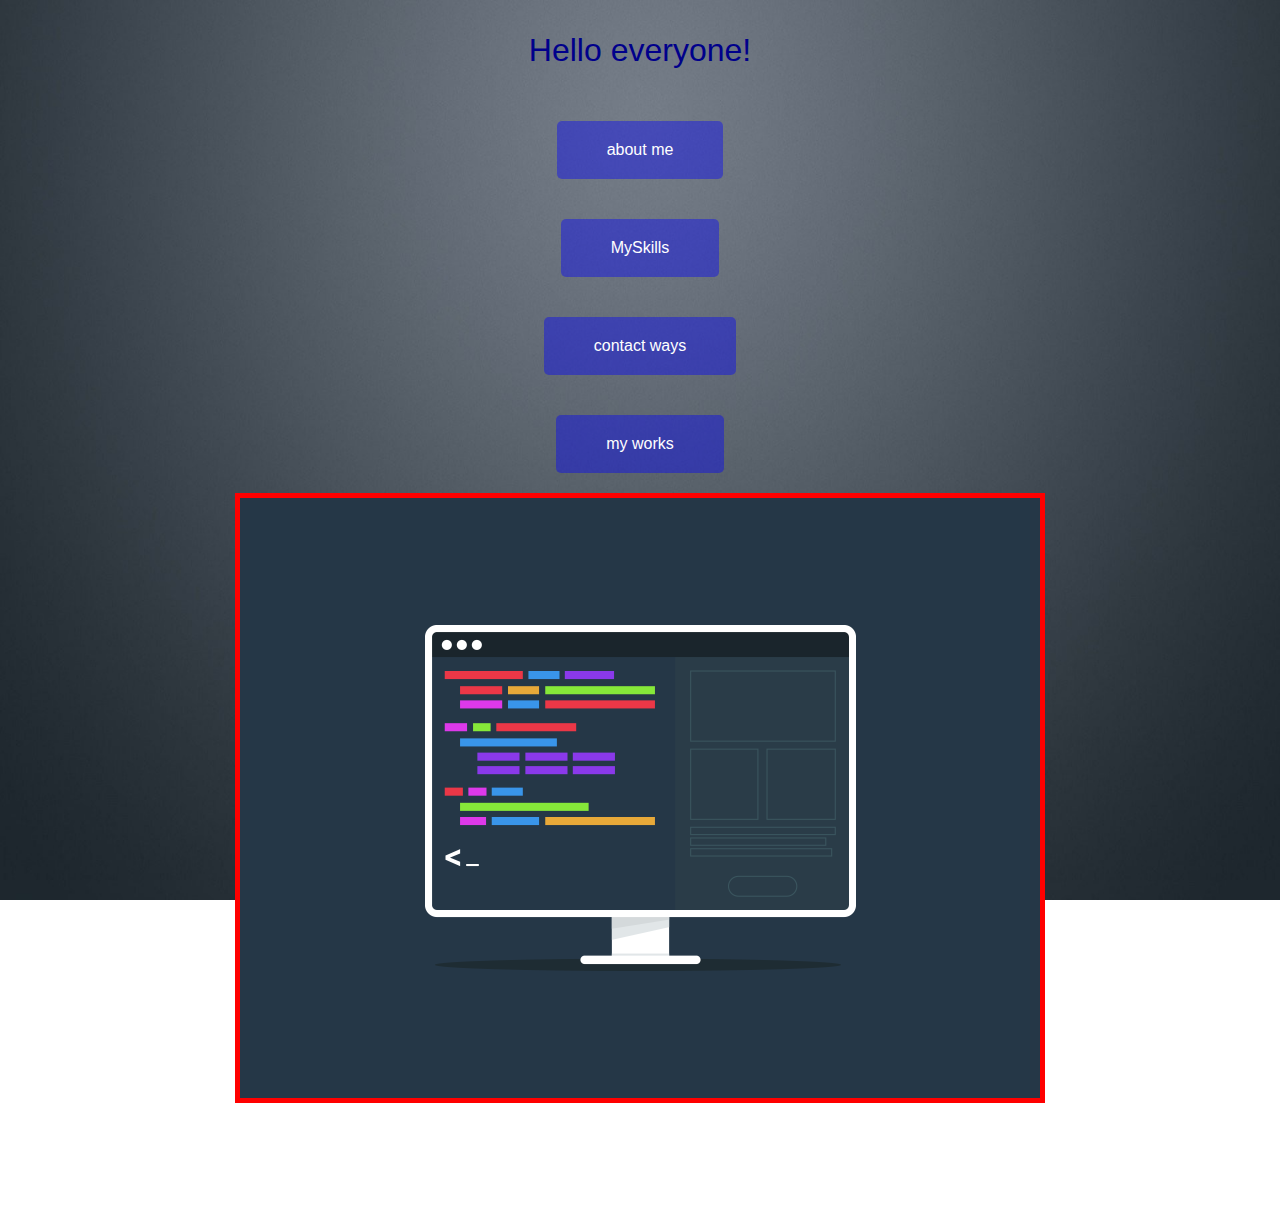
<file: index.html>
<!DOCTYPE html>
<html lang="en">
<head>
    <meta charset="UTF-8">
    <meta name="viewport" content="width=device-width, initial-scale=1.0">
    <title>Sasan-Nikjoo</title>
    <link rel="stylesheet" href="style.css">
</head>
<body>




<p id="Welcome">Hello everyone!</p>



    <div class="button-container">
        <div class="menu">
            <button class="glassy-button" id="btn2">about me</button>
        </div>

        <div class="menu">
            <button class="glassy-button" id="btn3">MySkills</button>
        </div>

        <div class="menu">
            <button class="glassy-button" id="btn4">contact ways</button>
        </div>

        <div class="menu">
            <button class="glassy-button" id="btn5">my works</button>
        </div>

    </div>

    

    <img src="1.png" alt="Description of the image">

<P id="end">believe in your code</P>



<script src="script.js"></script>
</body>
</html>
</file>
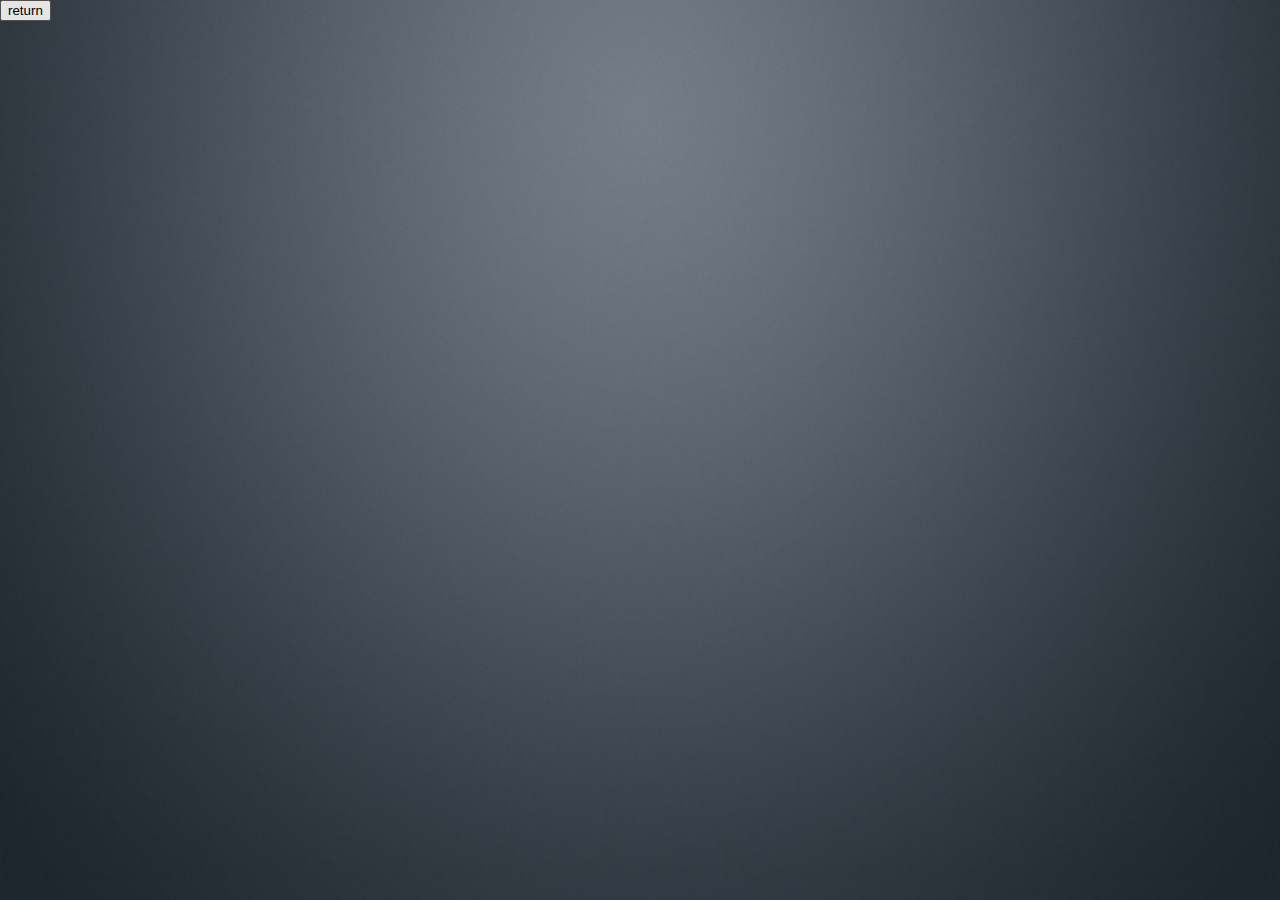
<file: index2.html>
<!DOCTYPE html>
<html lang="en">
<head>
    <meta charset="UTF-8">
    <meta name="viewport" content="width=device-width, initial-scale=1.0">
    <title>Document</title>
    <link rel="stylesheet" href="style2.css">
</head>
<body>
    <button id="return2">return</button>
    <script src="script2.js"></script>
</body>
</html>
</file>
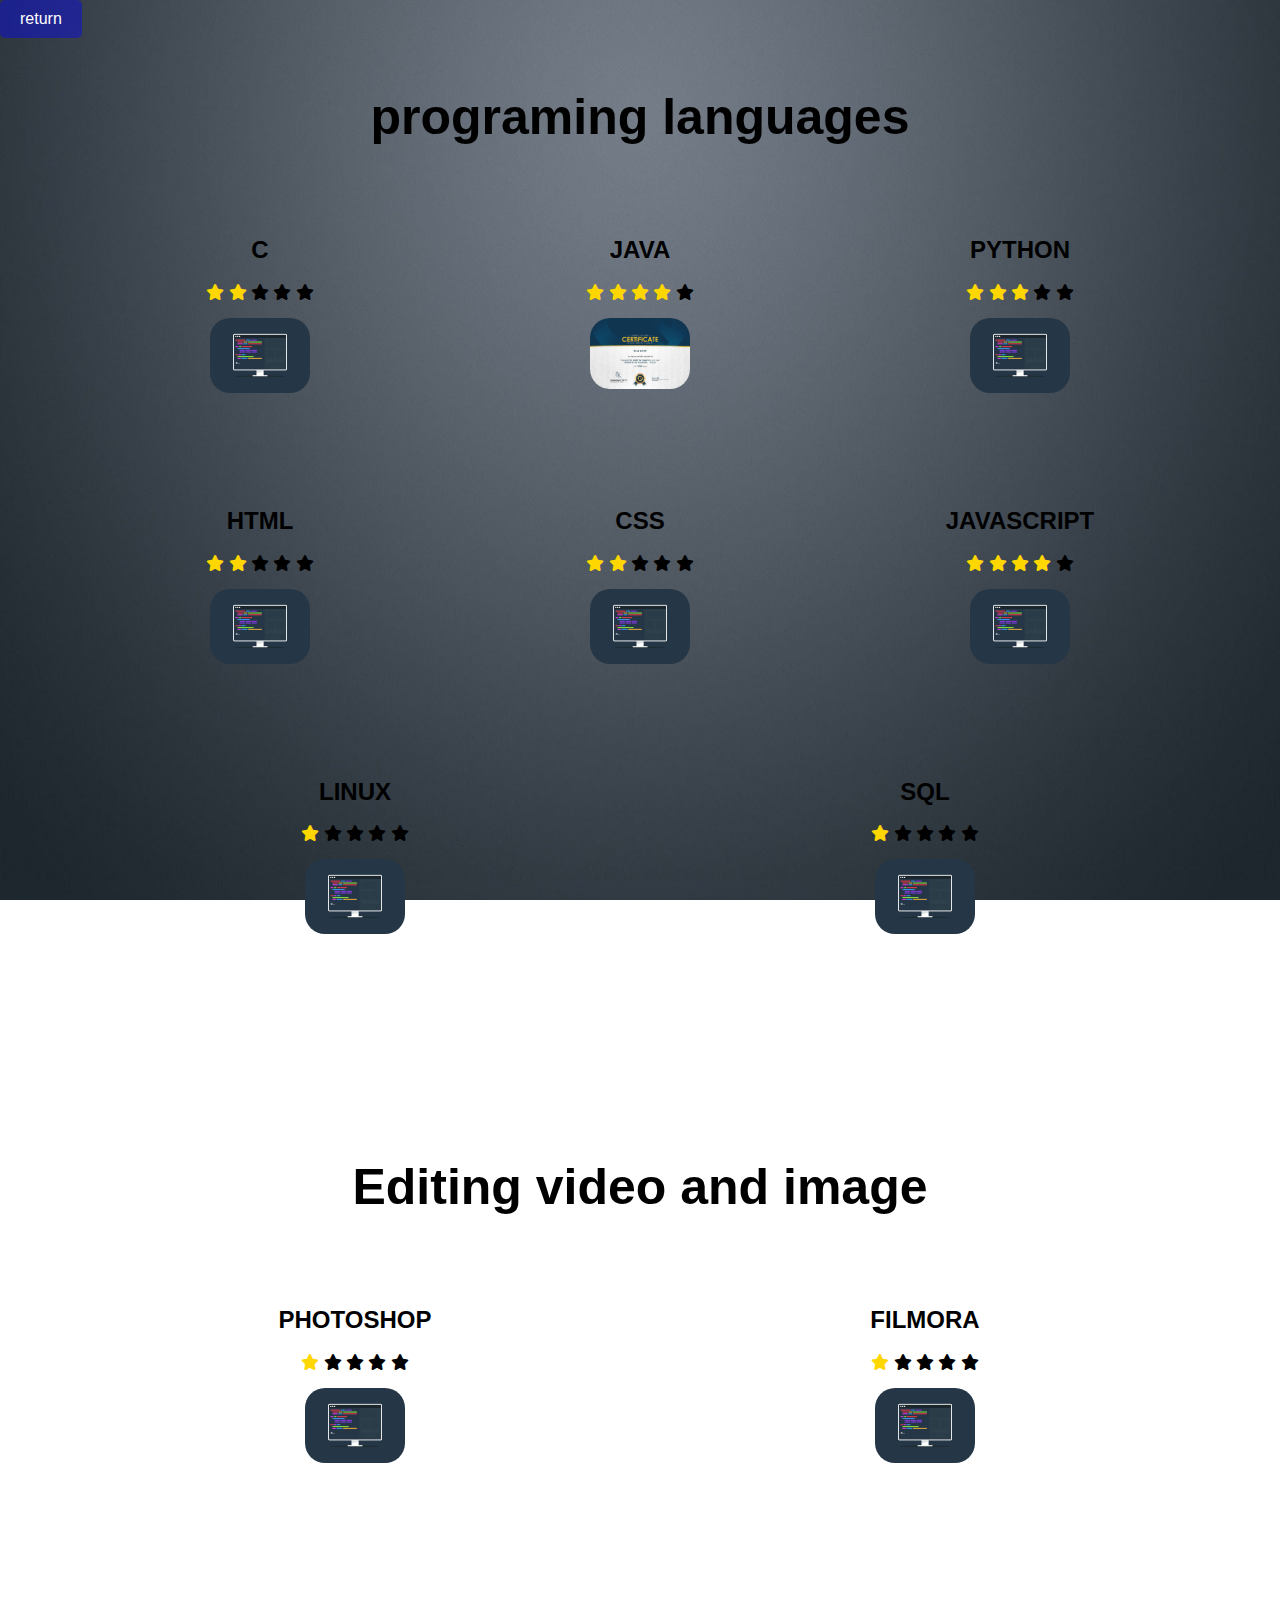
<file: index3.html>
<!DOCTYPE html>
<html lang="en">
<head>
    <meta charset="UTF-8">
    <meta name="viewport" content="width=device-width, initial-scale=1.0">
    <title>MySkills</title>
    <link rel="stylesheet" href="style3.css">
    <link rel="stylesheet" href="https://cdnjs.cloudflare.com/ajax/libs/font-awesome/6.2.1/css/all.min.css">
</head>
<body>
    <button id="return3">return</button>


    <h3>programing languages</h3>

    <div class="container">
        <div class="column">
            <h2>C</h2>
            <p>
                <i class="fas fa-star gold-star"></i>
                <i class="fas fa-star gold-star"></i>
                <i class="fas fa-star"></i>
                <i class="fas fa-star"></i>
                <i class="fas fa-star"></i>
            </p>
            <img src="1.png" alt="Description of the image">
        </div>
        <div class="column">
            <h2>JAVA</h2>
            <p>
                <i class="fas fa-star gold-star"></i>
                <i class="fas fa-star gold-star"></i>
                <i class="fas fa-star gold-star"></i>
                <i class="fas fa-star gold-star"></i>
                <i class="fas fa-star"></i>
            </p>
            <img src="java.jpg" alt="Description of the image" id="java">
        </div>
        <div class="column">
            <h2>PYTHON</h2>
            <p>
                <i class="fas fa-star gold-star"></i>
                <i class="fas fa-star gold-star"></i>
                <i class="fas fa-star gold-star"></i>
                <i class="fas fa-star"></i>
                <i class="fas fa-star"></i>
            </p>
            <img src="1.png" alt="Description of the image">
        </div>
    </div>






    <div class="container">
        <div class="column">
            <h2>HTML</h2>
            <p>
                <i class="fas fa-star gold-star"></i>
                <i class="fas fa-star gold-star"></i>
                <i class="fas fa-star"></i>
                <i class="fas fa-star"></i>
                <i class="fas fa-star"></i>
            </p>
            <img src="1.png" alt="Description of the image">
        </div>
        <div class="column">
            <h2>CSS</h2>
            <p>
                <i class="fas fa-star gold-star"></i>
                <i class="fas fa-star gold-star"></i>
                <i class="fas fa-star"></i>
                <i class="fas fa-star"></i>
                <i class="fas fa-star"></i>
            </p>
            <img src="1.png" alt="Description of the image">
        </div>
        <div class="column">
            <h2>JAVASCRIPT</h2>
            <p>
                <i class="fas fa-star gold-star"></i>
                <i class="fas fa-star gold-star"></i>
                <i class="fas fa-star gold-star"></i>
                <i class="fas fa-star gold-star"></i>
                <i class="fas fa-star"></i>
            </p>
            <img src="1.png" alt="Description of the image">
        </div>
    </div>


    <div class="container">
        <div class="column">
            <h2>LINUX</h2>
            <p>
                <i class="fas fa-star gold-star"></i>
                <i class="fas fa-star"></i>
                <i class="fas fa-star"></i>
                <i class="fas fa-star"></i>
                <i class="fas fa-star"></i>
            </p>
            <img src="1.png" alt="Description of the image">
        </div>
        <div class="column">
            <h2>SQL</h2>
            <p>
                <i class="fas fa-star gold-star"></i>
                <i class="fas fa-star"></i>
                <i class="fas fa-star"></i>
                <i class="fas fa-star"></i>
                <i class="fas fa-star"></i>
            </p>
            <img src="1.png" alt="Description of the image">
        </div>
        
    </div>


    <h3 class="Adobe">Editing video and image</h3>
    <div class="container">
        <div class="column">
            <h2>PHOTOSHOP</h2>
            <p>
                <i class="fas fa-star gold-star"></i>
                <i class="fas fa-star"></i>
                <i class="fas fa-star"></i>
                <i class="fas fa-star"></i>
                <i class="fas fa-star"></i>
            </p>
            <img src="1.png" alt="Description of the image">
        </div>

        <div class="column">
            <h2>FILMORA</h2>
            <p>
                <i class="fas fa-star gold-star"></i>
                <i class="fas fa-star"></i>
                <i class="fas fa-star"></i>
                <i class="fas fa-star"></i>
                <i class="fas fa-star"></i>
            </p>
            <img src="1.png" alt="Description of the image">
        </div>
        
    </div>



    <img src="java.jpg" alt="something" id="bigjava">

    <script src="script3.js"></script>
</body>
</html>
</file>
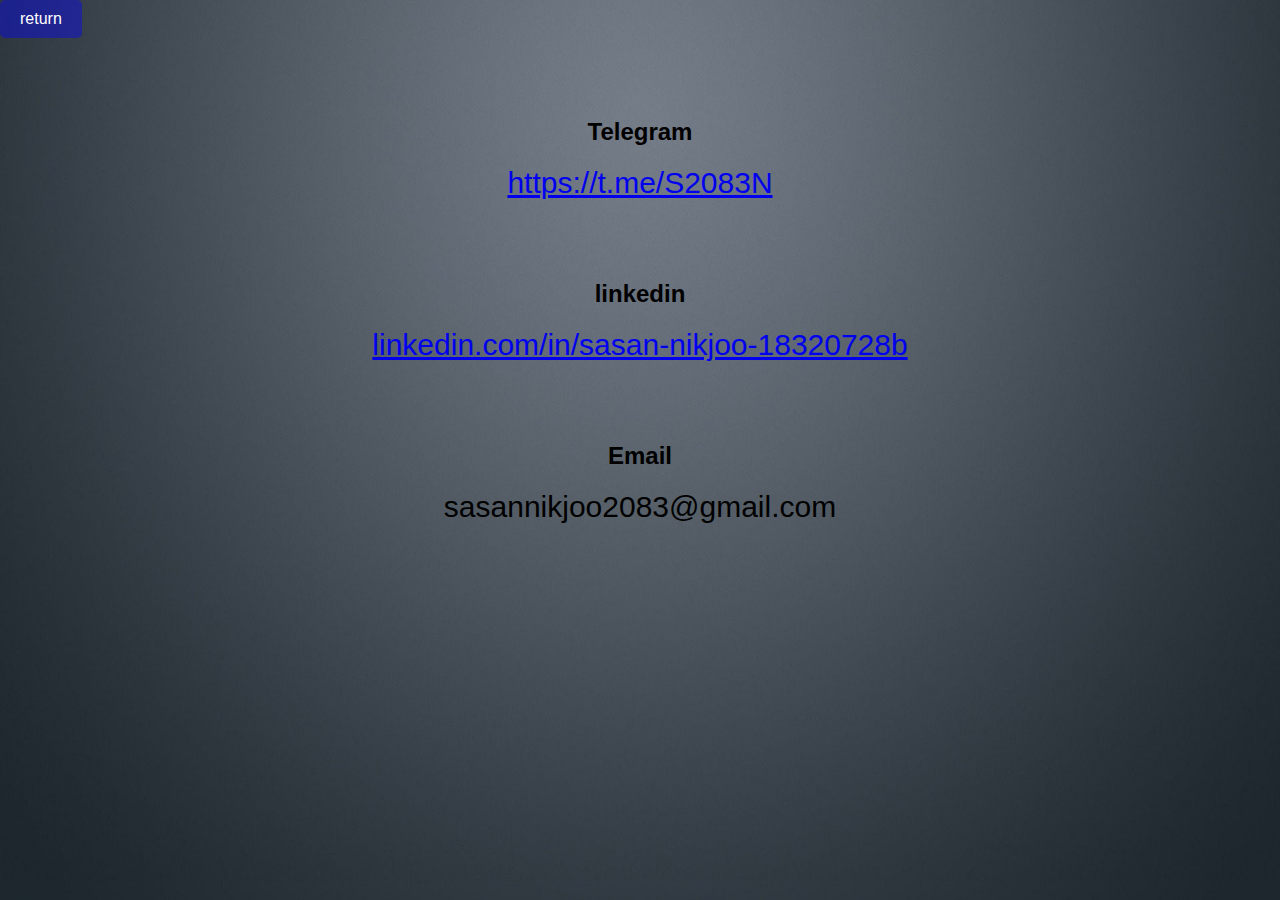
<file: index4.html>
<!DOCTYPE html>
<html lang="en">
<head>
    <meta charset="UTF-8">
    <meta name="viewport" content="width=device-width, initial-scale=1.0">
    <title>Document</title>
    <link rel="stylesheet" href="style4.css">
</head>
<body>
    <button id="return4">return</button>


<div class="form">
    <h2>Telegram</h2>
    <a href="https://t.me/S2083N">https://t.me/S2083N</a>
    <h2>linkedin</h2>
    <a href="https://linkedin.com/in/sasan-nikjoo-18320728b">linkedin.com/in/sasan-nikjoo-18320728b</a>
    <h2>Email</h2>
    <a>sasannikjoo2083@gmail.com</a>



</div>




    
    <script src="script4.js"></script>
</body>
</html>
</file>
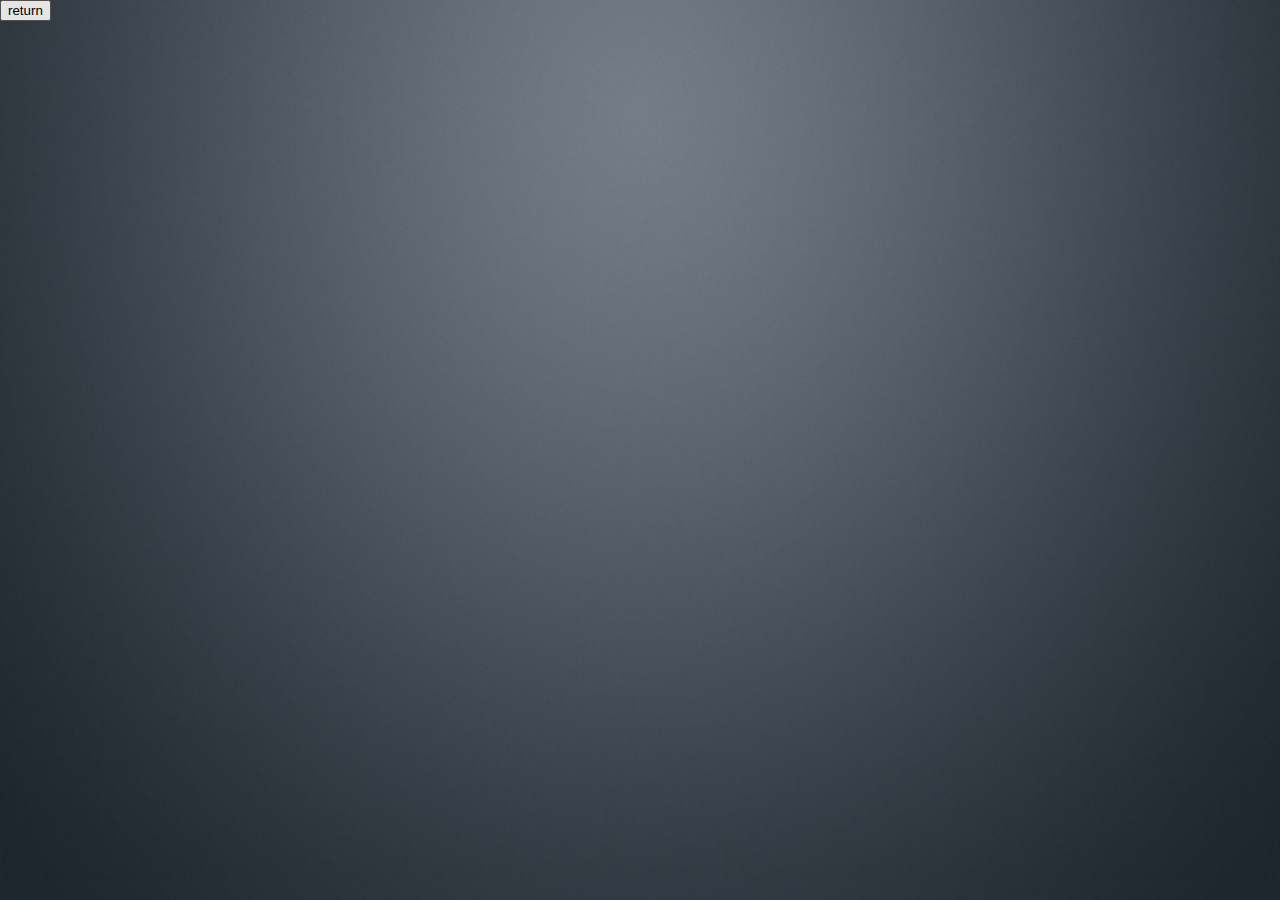
<file: index5.html>
<!DOCTYPE html>
<html lang="en">
<head>
    <meta charset="UTF-8">
    <meta name="viewport" content="width=device-width, initial-scale=1.0">
    <title>Document</title>
    <link rel="stylesheet" href="style5.css">
</head>
<body>
    <button id="return5">return</button>
    <script src="script5.js"></script>
</body>
</html>
</file>
<file: style.css>
body {
    background-image: url('2.jpg');
    background-size: 100% 100%;
    background-repeat: no-repeat;
    background-attachment: fixed;
    margin: 0;
    width: 100%; /* Set body width to 100% */
    overflow-x: hidden; /* Hide horizontal scroll if content exceeds viewport width */
}

#Welcome {
    font-size: 32px;
    color: darkblue;
    text-align: center; /* Center the text horizontally */
    font-family: 'Gill Sans', 'Gill Sans MT', Calibri, 'Trebuchet MS', sans-serif;
}


#end{
    font-size: 32px;
    color: white;
    text-align: center;
}


.button-container {
    text-align: center; /* Center the buttons horizontally */
}

button {
    position: relative;
    top: 50%;
    width: auto;
    margin: 20px;
    font-family: 'Gill Sans', 'Gill Sans MT', Calibri, 'Trebuchet MS', sans-serif;
}

img {
    top: 50%;
    left: 50%;
    transform: translate(-50%, 0%);
    position: relative;
    width: auto;
    height: auto;
    border: 5px solid red; /* Add a red border with a thickness of 5px */
}

/* Define a glassy button style and hover effect as before */
.glassy-button {
    background-color: rgba(0, 0, 255, 0.4);
    color: white;
    border: none;
    border-radius: 5px;
    padding: 20px 50px;
    font-size: 16px;
    cursor: pointer;
    transition: background-color 0.3s ease-in-out;
}

.glassy-button:hover {
    background-color: rgba(0, 0, 255, 0.7);
    cursor: pointer;
}
</file>
<file: style2.css>
body {
    background-image: url('2.jpg');
    background-size: 100% 100%;
    background-repeat: no-repeat;
    background-attachment: fixed;
    margin: 0;
    width: 100%; /* Set body width to 100% */
    overflow-x: hidden; /* Hide horizontal scroll if content exceeds viewport width */
}
</file>
<file: style3.css>
body {
    background-image: url('2.jpg');
    background-size: 100% 100%;
    background-repeat: no-repeat;
    background-attachment: fixed;
    margin: 0;
    width: 100%;
    overflow-x: hidden;
}

.container {
    display: flex;
    justify-content: space-between;
    text-align: center;
    position: relative;
    margin-inline: 70px;
    margin-top: 50px;
    font-family: 'Gill Sans', 'Gill Sans MT', Calibri, 'Trebuchet MS', sans-serif;
}

.column {
    flex-basis: 48%;
    padding: 20px;
    position: relative;
}

button {
    background-color: rgba(0, 0, 255, 0.4);
    color: white;
    border: none;
    border-radius: 5px;
    padding: 10px 20px;
    font-size: 16px;
    cursor: pointer;
    transition: background-color 0.3s ease-in-out;
    position: relative;
    font-family: 'Gill Sans', 'Gill Sans MT', Calibri, 'Trebuchet MS', sans-serif;
}

button:hover {
    background-color: rgba(0, 0, 255, 0.7);
    cursor: pointer;
}

/* CSS rule to change border color on image hover */
div img:hover {
    border: 2px solid red; /* Change the border color and width as desired */
    cursor: pointer;
}

div img {
    width: 100px;
    position: relative;
    border-radius: 20px;
}

#bigjava{
    width: 700px;
    position: relative;
    visibility: hidden;
    
}

.gold-star {
    color: gold;
}

h3 {
    position: relative;
    text-align: center;
    font-family: 'Gill Sans', 'Gill Sans MT', Calibri, 'Trebuchet MS', sans-serif;
    font-size: 50px;
}

.Adobe {
    margin-top: 200px;
}
</file>
<file: style4.css>
body {
    background-image: url('2.jpg');
    background-size: 100% 100%;
    background-repeat: no-repeat;
    background-attachment: fixed;
    margin: 0;
    width: 100%; /* Set body width to 100% */
    overflow-x: hidden; /* Hide horizontal scroll if content exceeds viewport width */
}

button {
    background-color: rgba(0, 0, 255, 0.4);
    color: white;
    border: none;
    border-radius: 5px;
    padding: 10px 20px;
    font-size: 16px;
    cursor: pointer;
    transition: background-color 0.3s ease-in-out;
    position: relative;
    font-family: 'Gill Sans', 'Gill Sans MT', Calibri, 'Trebuchet MS', sans-serif;
}

button:hover {
    background-color: rgba(0, 0, 255, 0.7);
    cursor: pointer;
}

div{
    position: relative;
    text-align: center;
    font-family: 'Gill Sans', 'Gill Sans MT', Calibri, 'Trebuchet MS', sans-serif;
}

h2{
    margin-top: 80px;
}
a{
    margin-bottom: 80px;
    font-size: 30px;
}
</file>
<file: style5.css>
body {
    background-image: url('2.jpg');
    background-size: 100% 100%;
    background-repeat: no-repeat;
    background-attachment: fixed;
    margin: 0;
    width: 100%; /* Set body width to 100% */
    overflow-x: hidden; /* Hide horizontal scroll if content exceeds viewport width */
}
</file>
